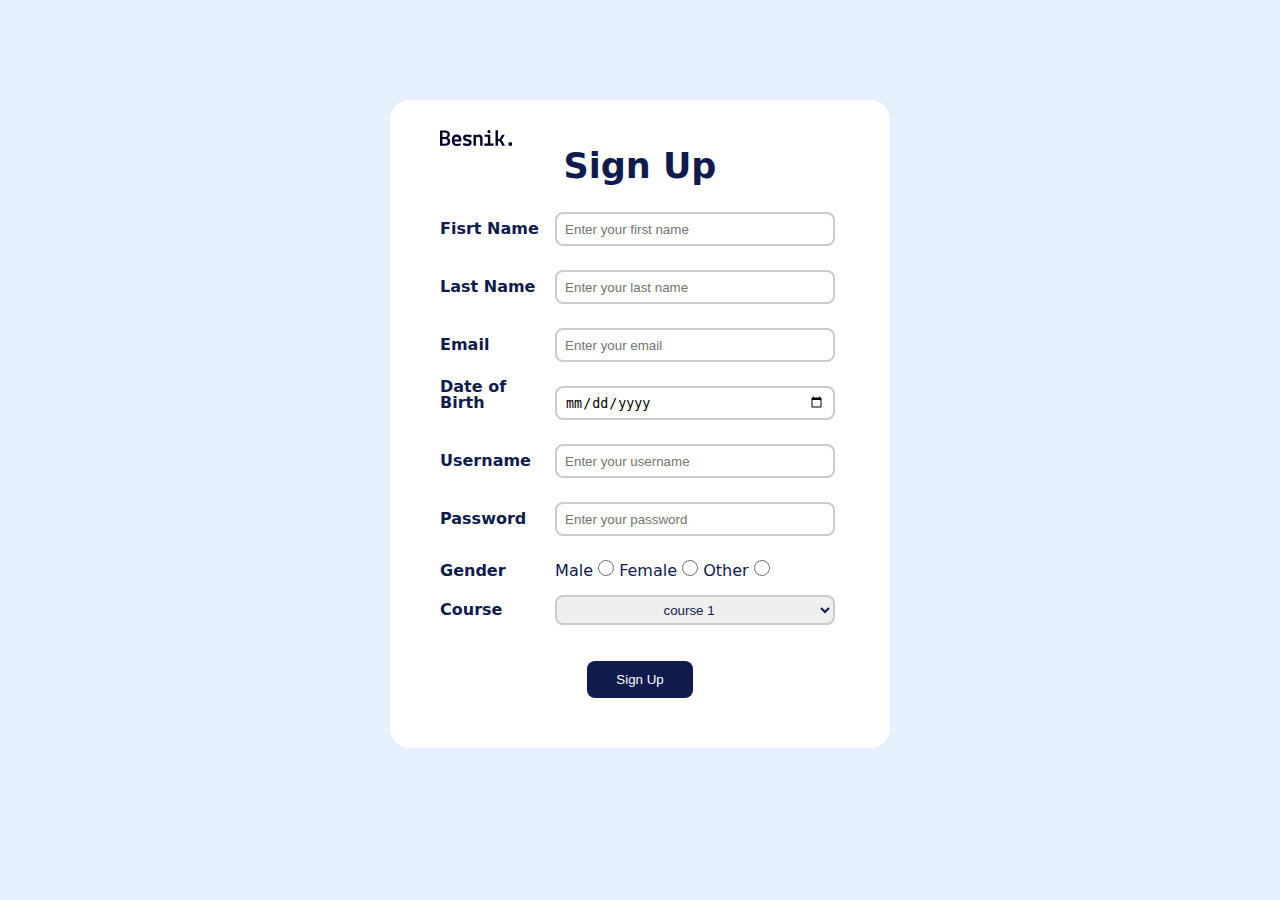
<file: registration.html>
<!DOCTYPE html>
<html lang="en">
    <head>
        <meta charset="UTF-8" />
        <meta name="viewport" content="width=device-width, initial-scale=1.0" />
        <title>Registration</title>
        <link rel="stylesheet" href="./assets/font/Poppins/stylesheet.css" />
        <link rel="stylesheet" href="./assets/css/reset.css" />
        <link rel="stylesheet" href="./assets/css/signup.css" />
        <link
            rel="stylesheet"
            href="https://cdnjs.cloudflare.com/ajax/libs/font-awesome/6.5.1/css/all.min.css"
        />
    </head>
    <body>
        <main>
            <div class="content">
                <div class="header">
                    <img src="./assets/img/Logo.svg" alt="Benik" />
                    <h1>Sign Up</h1>
                </div>

                <form onsubmit="return checkForm()">
                    <div class="form-group">
                        <label for="firstName">Fisrt Name</label>
                        <input
                            type="text"
                            id="firstName"
                            name="firstName"
                            placeholder="Enter your first name"
                        />
                        <div id="fNameError" class="error"></div>
                    </div>

                    <div class="form-group">
                        <label for="lastName">Last Name</label>
                        <input
                            type="text"
                            id="lastName"
                            name="lastName"
                            placeholder="Enter your last name"
                        />
                        <div id="fLastError" class="error"></div>
                    </div>

                    <div class="form-group">
                        <label for="email">Email</label>
                        <input
                            type="email"
                            id="email"
                            name="email"
                            placeholder="Enter your email"
                        />
                        <div id="emailError" class="error"></div>
                    </div>

                    <div class="form-group">
                        <label for="birth">Date of Birth</label>
                        <input type="date" id="birth" name="birth" />
                        <div id="dobError" class="error"></div>
                    </div>

                    <div class="form-group">
                        <label for="username">Username</label>
                        <input
                            type="text"
                            id="username"
                            name="username"
                            placeholder="Enter your username"
                        />
                        <div id="unameError" class="error"></div>
                    </div>

                    <div class="form-group">
                        <label for="password">Password</label>
                        <input
                            type="password"
                            id="password"
                            name="password"
                            placeholder="Enter your password"
                        />
                    </div>

                    <div class="form-group">
                        <label for="gender">Gender</label>

                        <span>
                            <span>Male</span>
                            <input type="radio" value="male" name="gender" />
                        </span>

                        <span>
                            <span>Female</span>
                            <input type="radio" value="female" name="gender" />
                        </span>

                        <span>
                            <span>Other</span>
                            <input type="radio" value="other" name="gender" />
                        </span>
                    </div>

                    <div class="form-group">
                        <label for="course">Course</label>
                        <select name="course" id="course">
                            <option value="course 1">course 1</option>
                            <option value="course 2">course 2</option>
                            <option value="course 3">course 3</option>
                        </select>
                    </div>

                    <div class="form-group form-group1">
                        <button class="btn" type="submit">Sign Up</button>
                    </div>
                </form>
            </div>
        </main>
    </body>
    <script src="./script.js"></script>
</html>
</file>
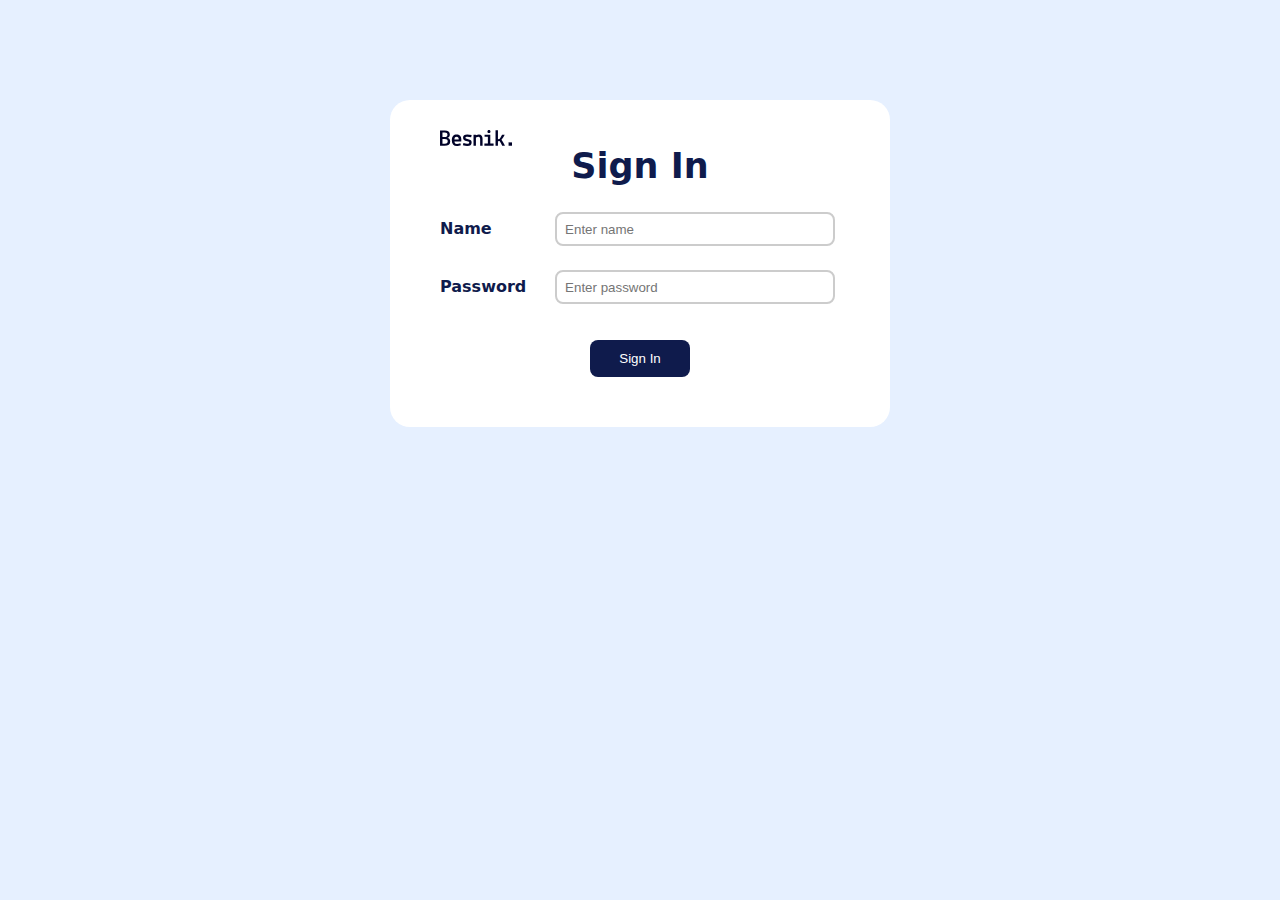
<file: signin.html>
<!DOCTYPE html>
<html lang="en">
    <head>
        <meta charset="UTF-8" />
        <meta name="viewport" content="width=device-width, initial-scale=1.0" />
        <title>Registration</title>
        <link rel="stylesheet" href="./assets/font/Poppins/stylesheet.css" />
        <link rel="stylesheet" href="./assets/css/reset.css" />
        <link rel="stylesheet" href="./assets/css/signup.css" />
        <link
            rel="stylesheet"
            href="https://cdnjs.cloudflare.com/ajax/libs/font-awesome/6.5.1/css/all.min.css"
        />
        <link rel="stylesheet" href="script.js" />
    </head>
    <body>
        <main>
            <div class="content">
                <div class="header">
                    <img src="./assets/img/Logo.svg" alt="Benik" />
                    <h1>Sign In</h1>
                </div>

                <form action="">
                    <div class="form-group">
                        <label for="name">Name</label>
                        <input
                            type="text"
                            id="name"
                            name="name"
                            placeholder="Enter name"
                            required
                        />
                    </div>

                    <div class="form-group">
                        <label for="password">Password</label>
                        <input
                            type="password"
                            id="password"
                            name="password"
                            placeholder="Enter password"
                            required
                        />
                    </div>

                    <div class="form-group form-group1">
                        <button class="btn" type="submit">Sign In</button>
                    </div>
                </form>
            </div>
        </main>
    </body>
</html>
</file>
<file: assets/font/Poppins/stylesheet.css>
@font-face {
    font-family: 'Poppins';
    src: url('Poppins-BoldItalic.woff2') format('woff2'),
        url('Poppins-BoldItalic.woff') format('woff');
    font-weight: bold;
    font-style: italic;
    font-display: swap;
}

@font-face {
    font-family: 'Poppins';
    src: url('Poppins-Black.woff2') format('woff2'),
        url('Poppins-Black.woff') format('woff');
    font-weight: 900;
    font-style: normal;
    font-display: swap;
}

@font-face {
    font-family: 'Poppins';
    src: url('Poppins-Bold.woff2') format('woff2'),
        url('Poppins-Bold.woff') format('woff');
    font-weight: bold;
    font-style: normal;
    font-display: swap;
}

@font-face {
    font-family: 'Poppins';
    src: url('Poppins-BlackItalic.woff2') format('woff2'),
        url('Poppins-BlackItalic.woff') format('woff');
    font-weight: 900;
    font-style: italic;
    font-display: swap;
}

@font-face {
    font-family: 'Poppins';
    src: url('Poppins-Medium.woff2') format('woff2'),
        url('Poppins-Medium.woff') format('woff');
    font-weight: 500;
    font-style: normal;
    font-display: swap;
}

@font-face {
    font-family: 'Poppins';
    src: url('Poppins-Italic.woff2') format('woff2'),
        url('Poppins-Italic.woff') format('woff');
    font-weight: normal;
    font-style: italic;
    font-display: swap;
}

@font-face {
    font-family: 'Poppins';
    src: url('Poppins-Light.woff2') format('woff2'),
        url('Poppins-Light.woff') format('woff');
    font-weight: 300;
    font-style: normal;
    font-display: swap;
}

@font-face {
    font-family: 'Poppins';
    src: url('Poppins-ExtraLightItalic.woff2') format('woff2'),
        url('Poppins-ExtraLightItalic.woff') format('woff');
    font-weight: 200;
    font-style: italic;
    font-display: swap;
}

@font-face {
    font-family: 'Poppins';
    src: url('Poppins-LightItalic.woff2') format('woff2'),
        url('Poppins-LightItalic.woff') format('woff');
    font-weight: 300;
    font-style: italic;
    font-display: swap;
}

@font-face {
    font-family: 'Poppins';
    src: url('Poppins-ExtraBoldItalic.woff2') format('woff2'),
        url('Poppins-ExtraBoldItalic.woff') format('woff');
    font-weight: bold;
    font-style: italic;
    font-display: swap;
}

@font-face {
    font-family: 'Poppins';
    src: url('Poppins-ExtraLight.woff2') format('woff2'),
        url('Poppins-ExtraLight.woff') format('woff');
    font-weight: 200;
    font-style: normal;
    font-display: swap;
}

@font-face {
    font-family: 'Poppins';
    src: url('Poppins-ExtraBold.woff2') format('woff2'),
        url('Poppins-ExtraBold.woff') format('woff');
    font-weight: bold;
    font-style: normal;
    font-display: swap;
}

@font-face {
    font-family: 'Poppins';
    src: url('Poppins-Regular.woff2') format('woff2'),
        url('Poppins-Regular.woff') format('woff');
    font-weight: normal;
    font-style: normal;
    font-display: swap;
}

@font-face {
    font-family: 'Poppins';
    src: url('Poppins-Thin.woff2') format('woff2'),
        url('Poppins-Thin.woff') format('woff');
    font-weight: 100;
    font-style: normal;
    font-display: swap;
}

@font-face {
    font-family: 'Poppins';
    src: url('Poppins-SemiBoldItalic.woff2') format('woff2'),
        url('Poppins-SemiBoldItalic.woff') format('woff');
    font-weight: 600;
    font-style: italic;
    font-display: swap;
}

@font-face {
    font-family: 'Poppins';
    src: url('Poppins-MediumItalic.woff2') format('woff2'),
        url('Poppins-MediumItalic.woff') format('woff');
    font-weight: 500;
    font-style: italic;
    font-display: swap;
}

@font-face {
    font-family: 'Poppins';
    src: url('Poppins-SemiBold.woff2') format('woff2'),
        url('Poppins-SemiBold.woff') format('woff');
    font-weight: 600;
    font-style: normal;
    font-display: swap;
}

@font-face {
    font-family: 'Poppins';
    src: url('Poppins-ThinItalic.woff2') format('woff2'),
        url('Poppins-ThinItalic.woff') format('woff');
    font-weight: 100;
    font-style: italic;
    font-display: swap;
}
</file>
<file: assets/css/signup.css>
* {
    margin: 0;
    padding: 0;
    box-sizing: border-box;
}

body {
    color: #333;
    font-family: system-ui, sans-serif;
    background-color: #E6F0FF;
}

main {
    /* padding: 30px; */
    
    
}
.content {
    width: 500px;
    background-color: #ffffff;
    padding: 30px 50px 50px; 
    margin: 100px auto;
    border-radius: 20px;
    /* box-shadow: 2px 2px 2px; */
}

h1 {
    font-size: 35px;
    text-align: center;
    font-weight: 600;
}

form {
    margin-top: 20px;
}

.form-group {
    margin-top: 16px;
}

.form-group label,
.form-group input {
    display: inline-block;
}

.form-group label {
    font-weight: 600;
    width: 110px;
}

.form-group input:not([type="radio"]):not([type="checkbox"]):not([type="submit"]) {
    width: 280px;
    height: 34px;
    margin-top: 8px;
    padding: 4px 8px;
    border: 2px solid #ccc;
    border-radius: 8px;
}

.form-group input[type="radio"],
.form-group input[type="checkbox"],
.form-group input[type="radio"]+label,
.form-group input[type="checkbox"]+label {
    display: inline-block;
}

.form-group input[type="radio"] {
    width: 16px;
    height: 16px;
    margin-top: 8px;
}

.form-group input[type="radio"]+label {
    position: relative;
    top: -2px;
    margin-right: 16px;
    padding-left: 2px;
}


.form-group .btn {
    margin-top: 20px;
    padding: 10px 28px;
    border: 1px solid transparent;
    border-radius: 8px;
    color: #fff;
    background: #0F1B4C;
    cursor: pointer;
}

.form-group1 {
    text-align: center;
}


.form-group .btn:hover {
    opacity: 0.9;
}

select {
    width: 280px;
    height: 30px;
    border: 2px solid #ccc;
    border-radius: 8px;
    text-align: center;
}

label, span, h1, select {
    color: #0F1B4C;;
}
.error {
    color: red;
}
img {
    width: 18%;
}
</file>
